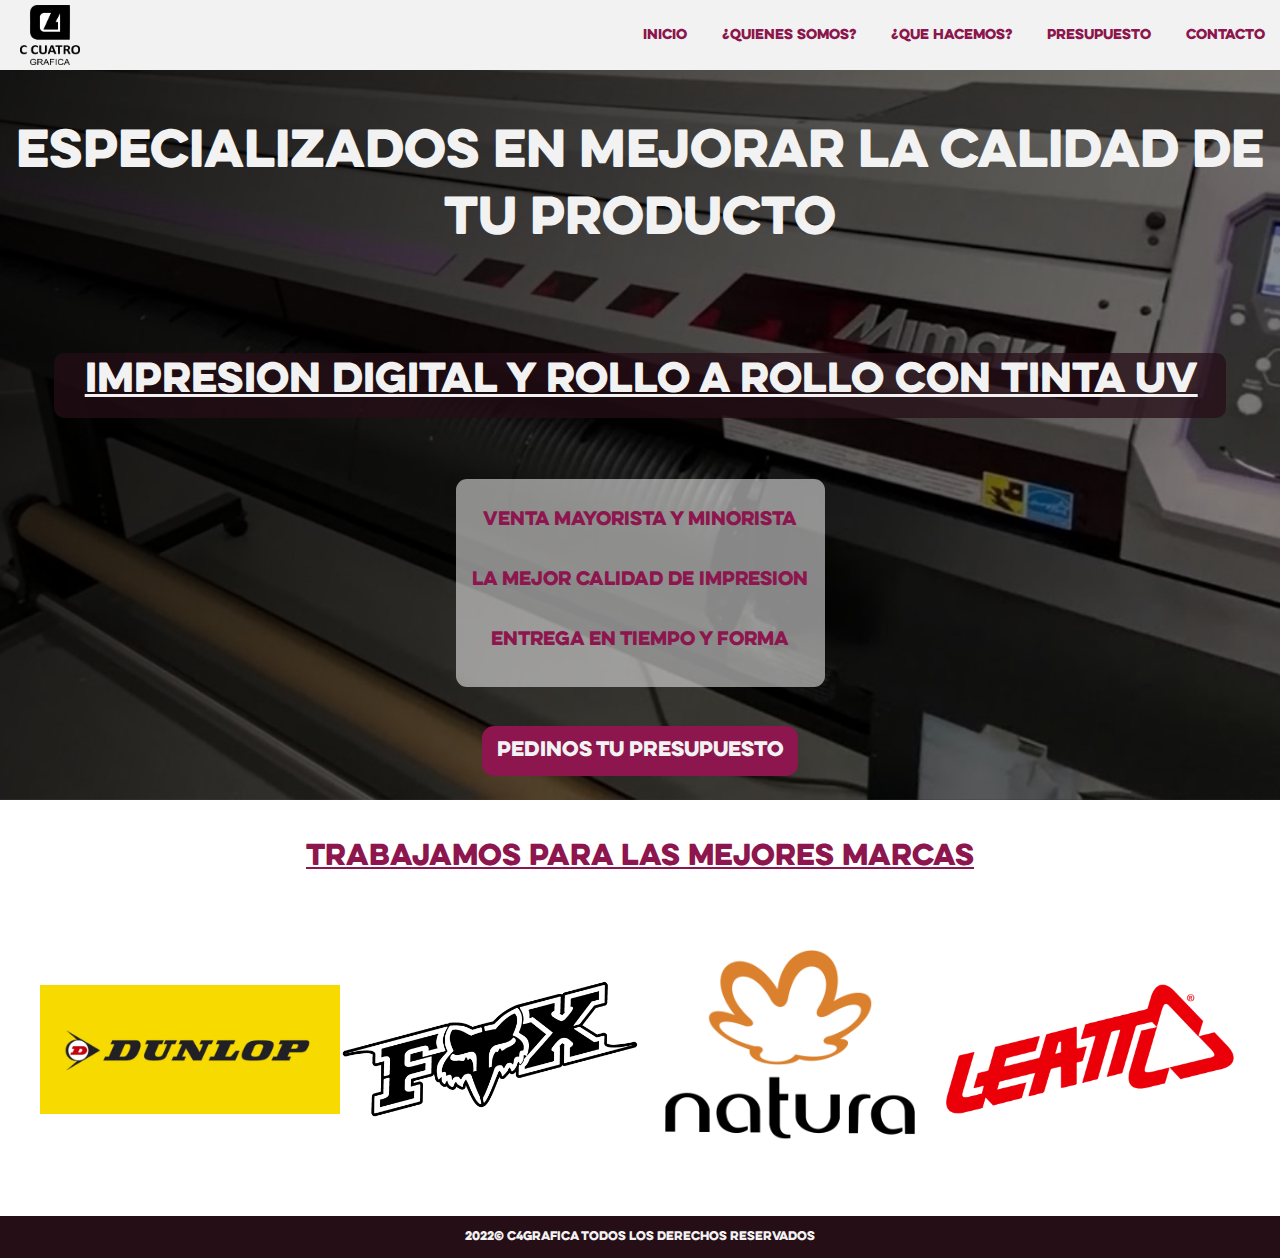
<file: index.html>
<!DOCTYPE html>
<html lang="en">
  <head>
    <meta charset="UTF-8" />
    <meta name="viewport" content="width=device-width, initial-scale=1.0" />
    <title>C4 GRAFICA- Inicio</title>
    <meta
      name="description"
      content="Grafica impresion digital y rollo a rollo"
    />
    <meta
      name="keywords"
      content="Grafica,Imprenta en Avellaneda,Impresiones,Diseño grafico"
    />
    <link rel="stylesheet" href="css/index.css" />
  </head>
  <body>
    <header class="somosc4">
      <img class="somosc4__logo" src="imagenes/logoc4.png" />
      <nav class="somosc4__menu">
        <a class="menu" href="./index.html">Inicio</a>
        <a class="menu" href="./quienessomos.html">¿Quienes somos?</a>
        <a class="menu" href="./quehacemos.html">¿Que hacemos?</a>
        <a class="menu" href="./presupuesto.html">Presupuesto</a>
        <a class="menu" href="./contacto.html">Contacto</a>
      </nav>
    </header>
    <section class="banner">
      <h1 class="banner__titulo">
        ESPECIALIZADOS EN MEJORAR LA CALIDAD DE<br />
        TU PRODUCTO
      </h1>
      <h2 class="banner__subtitulo">
        IMPRESION DIGITAL Y ROLLO A ROLLO CON TINTA UV
      </h2>
      <ol class="banner__lista">
        <h3>VENTA MAYORISTA Y MINORISTA</h3>
        <h3>LA MEJOR CALIDAD DE IMPRESION</h3>
        <h3>ENTREGA EN TIEMPO Y FORMA</h3>
      </ol>
      <a class="banner__boton" href="presupuesto.html"
        >pedinos tu presupuesto</a
      >
    </section>
    <section class="medium">
      <h2 class="somosc4__titulo">TRABAJAMOS PARA LAS MEJORES MARCAS</h2>
      <div class="somosc4__imagenes">
        <img class="imagen" src="imagenes/dunlop.png" alt="dunlop" />
        <img class="imagen" src="imagenes/fox.png" alt="fox racing" />
        <img class="imagen" src="imagenes/naturaa.png" alt="natura" />
        <img class="imagen" src="imagenes/leatt.png" alt="leatt" />
      </div>
    </section>
    <footer class="pie">
      <p class="pie__copy">
        2022&copy; C4Grafica Todos los derechos reservados
      </p>
    </footer>
  </body>
</html>
</file>
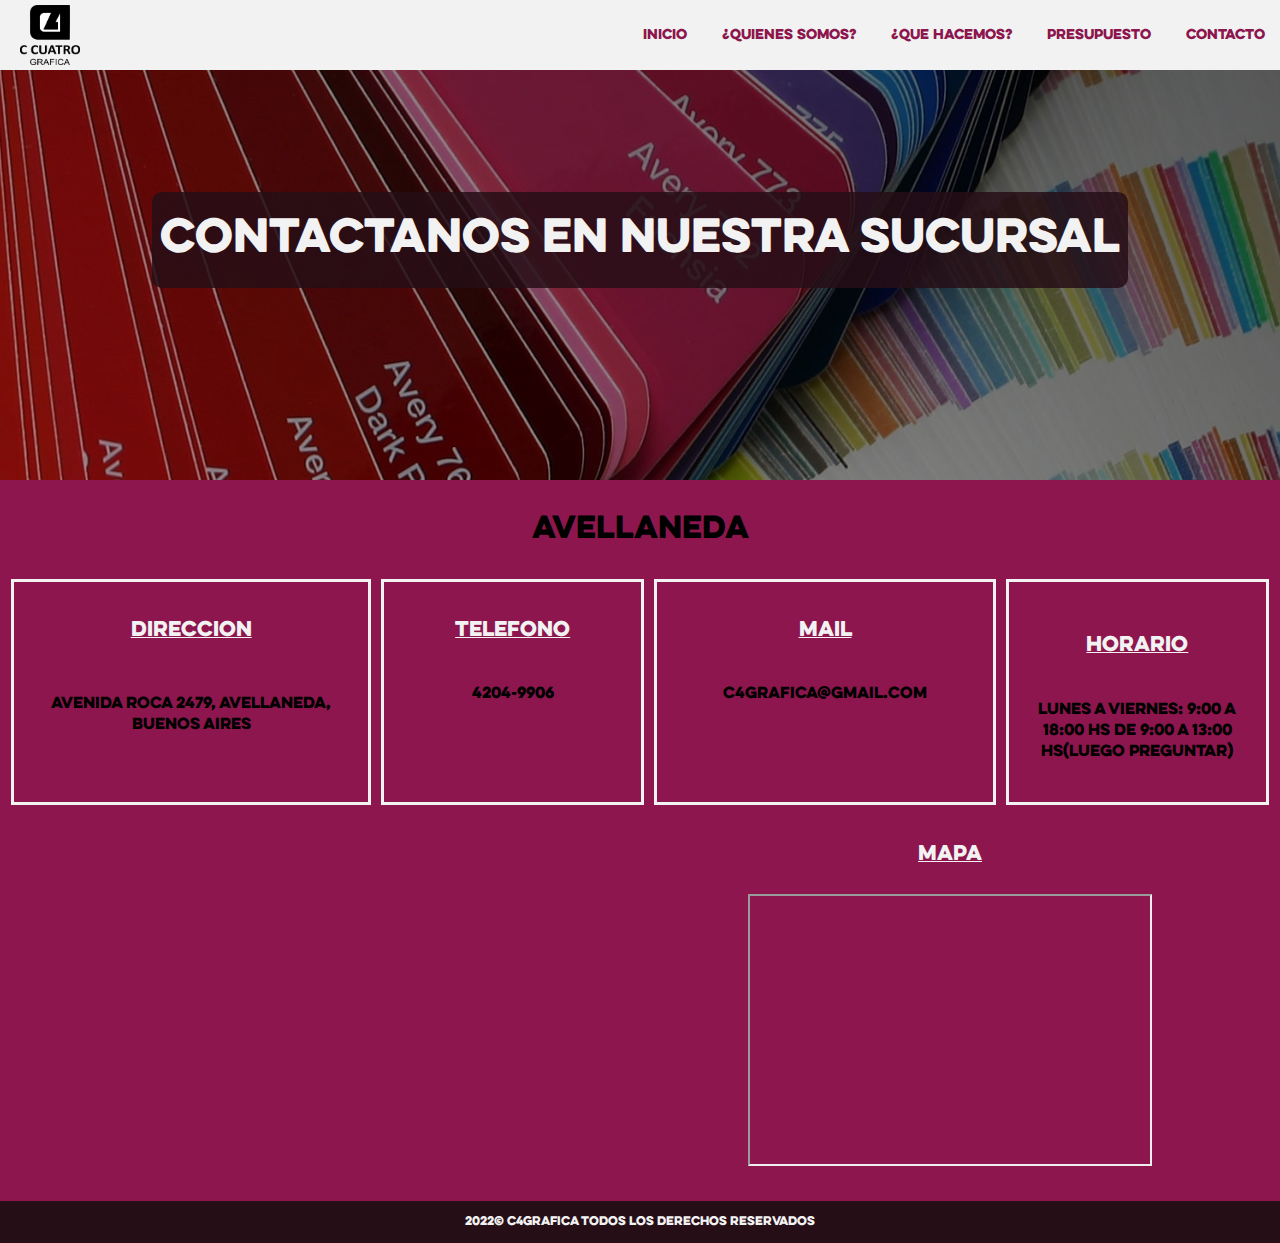
<file: contacto.html>
<!DOCTYPE html>
<html lang="en">
  <head>
    <meta charset="UTF-8" />
    <meta name="viewport" content="width=device-width, initial-scale=1.0" />
    <title>C4 GRAFICA- Contacto</title>
    <meta
      name="description"
      content="Contactanos en nuestro local y redes sociales"
    />
    <meta
      name="keywords"
      content="grafica telefono,grafica celular,grafica avellaneda"
    />
    <link rel="stylesheet" href="css/contacto.css" />
  </head>
  <body>
    <header class="somosc4">
      <img class="somosc4__logo" src="imagenes/logoc4.png" />
      <nav class="somosc4__menu">
        <a class="menu" href="./index.html">Inicio</a>
        <a class="menu" href="./quienessomos.html">¿Quienes somos?</a>
        <a class="menu" href="./quehacemos.html">¿Que hacemos?</a>
        <a class="menu" href="./presupuesto.html">Presupuesto</a>
        <a class="menu" href=".//contacto.html">Contacto</a>
      </nav>
    </header>
    <section class="imagen">
      <h2 class="imagen__titulo">CONTACTANOS EN NUESTRA SUCURSAL</h2>
    </section>
    <section class="informacion">
      <h3 class="informacion__titulo">Avellaneda</h3>
      <div class="lista">
        <div class="direccion">
          <h4>Direccion</h4>
          <p>Avenida roca 2479, Avellaneda, Buenos Aires</p>
        </div>
        <div class="telefono">
          <h4>Telefono</h4>
          <p>4204-9906</p>
        </div>
        <div class="mail">
          <h4>Mail</h4>
          <p>C4grafica@gmail.com</p>
        </div>
        <div class="horario">
          <h4>Horario</h4>
          <p>
            Lunes a viernes: 9:00 a 18:00 hs de 9:00 a 13:00 hs(luego preguntar)
          </p>
        </div>
      </div>
      <div class="mapa">
        <h4>Mapa</h4>
        <iframe
          src="https://www.google.com/maps/embed?pb=!1m18!1m12!1m3!1d820.3147327798134!2d-58.34654747079068!3d-34.673413898777575!2m3!1f0!2f0!3f0!3m2!1i1024!2i768!4f13.1!3m3!1m2!1s0x95a33316f5f8d8e9%3A0x29d89116fc835595!2sAv.%20Roca%202479%2C%20Sarand%C3%AD%2C%20Provincia%20de%20Buenos%20Aires!5e0!3m2!1ses-419!2sar!4v1662464931989!5m2!1ses-419!2sar"
          width="400"
          height="350"
          allowfullscreen=""
          loading="lazy"
          referrerpolicy="no-referrer-when-downgrade"
        ></iframe>
      </div>
    </section>
    <footer class="pie">
      <p class="pie__copy">
        2022&copy; C4Grafica Todos los derechos reservados
      </p>
    </footer>
  </body>
</html>
</file>
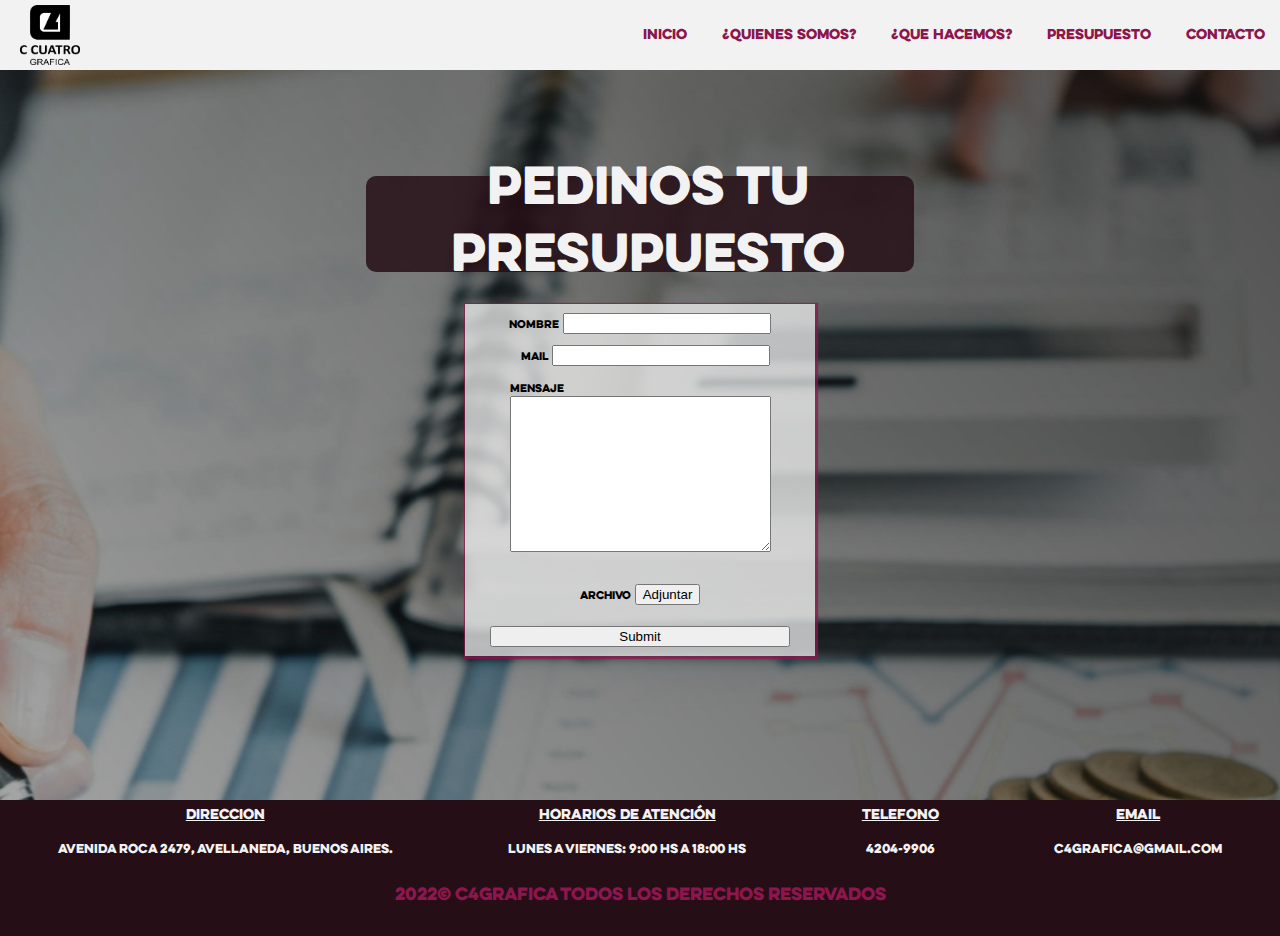
<file: presupuesto.html>
<!DOCTYPE html>
<html lang="en">
  <head>
    <meta charset="UTF-8" />
    <meta name="viewport" content="width=device-width, initial-scale=1.0"/>
    <title>C4 GRAFICA- Presupuesto</title>
    <meta name="description" content="Presupuesta tu idea">
    <meta name="keywords" content="mejor precio del mercado,impresion bajo demanda, atencion al gremio">
    <link rel="stylesheet" href="css/presupuesto.css" />
  </head>
  <body>
    <header class="somosc4">
      <img class="somosc4__logo" src="imagenes/logoc4.png" />
      <nav class="somosc4__menu">
        <a class="menu" href="./index.html">Inicio</a>
        <a class="menu" href="./quienessomos.html">¿Quienes somos?</a>
        <a class="menu" href="./quehacemos.html">¿Que hacemos?</a>
        <a class="menu" href="./presupuesto.html">Presupuesto</a>
        <a class="menu" href="./contacto.html">Contacto</a>
      </nav>
    </header>
    <section class="imagen">
      <h1 class="imagen__titulo">PEDINOS TU PRESUPUESTO</h1>
      <div class="formulario">
        <form action="" method="get"></form>
        <div class="nombre">
        <label>Nombre</label>
      <input type="text" />
    </div>
  <div class="mail">
      <label>Mail</label>
      <input type="text" />
    </div>
    <div class="mensaje">
      <label>Mensaje</label>
      <textarea name="" id="" cols="30" rows="10"></textarea>
    </div>
    <div class="adjunto">
      <label>Archivo</label>
<input type="submit" value="Adjuntar" />
</div>
      <input class="enviar" type="submit" />
    </form>
  </div>
  </section>
  <footer class="abajo">
    <div class="pie">
      <div class="pie__direccion">
        <h4>Direccion</h4> 
        <p>Avenida roca 2479, Avellaneda, Buenos Aires.</p>
      </div>
      <div class="pie__horario">
        <h4>Horarios de atención</h4>
        <p>Lunes a Viernes: 9:00 hs a 18:00 hs</p>
      </div>
      <div class="pie__tel">
        <h4>Telefono</h4>
        <p>4204-9906</p>
      </div>
      <div class="pie__mail">
        <h4>Email</h4>
        <p>C4grafica@gmail.com</p>
      </div>
    </div>
    <p class="copy">2022&copy; C4Grafica Todos los derechos reservados<p>                                                            
      </body>
</html>
</file>
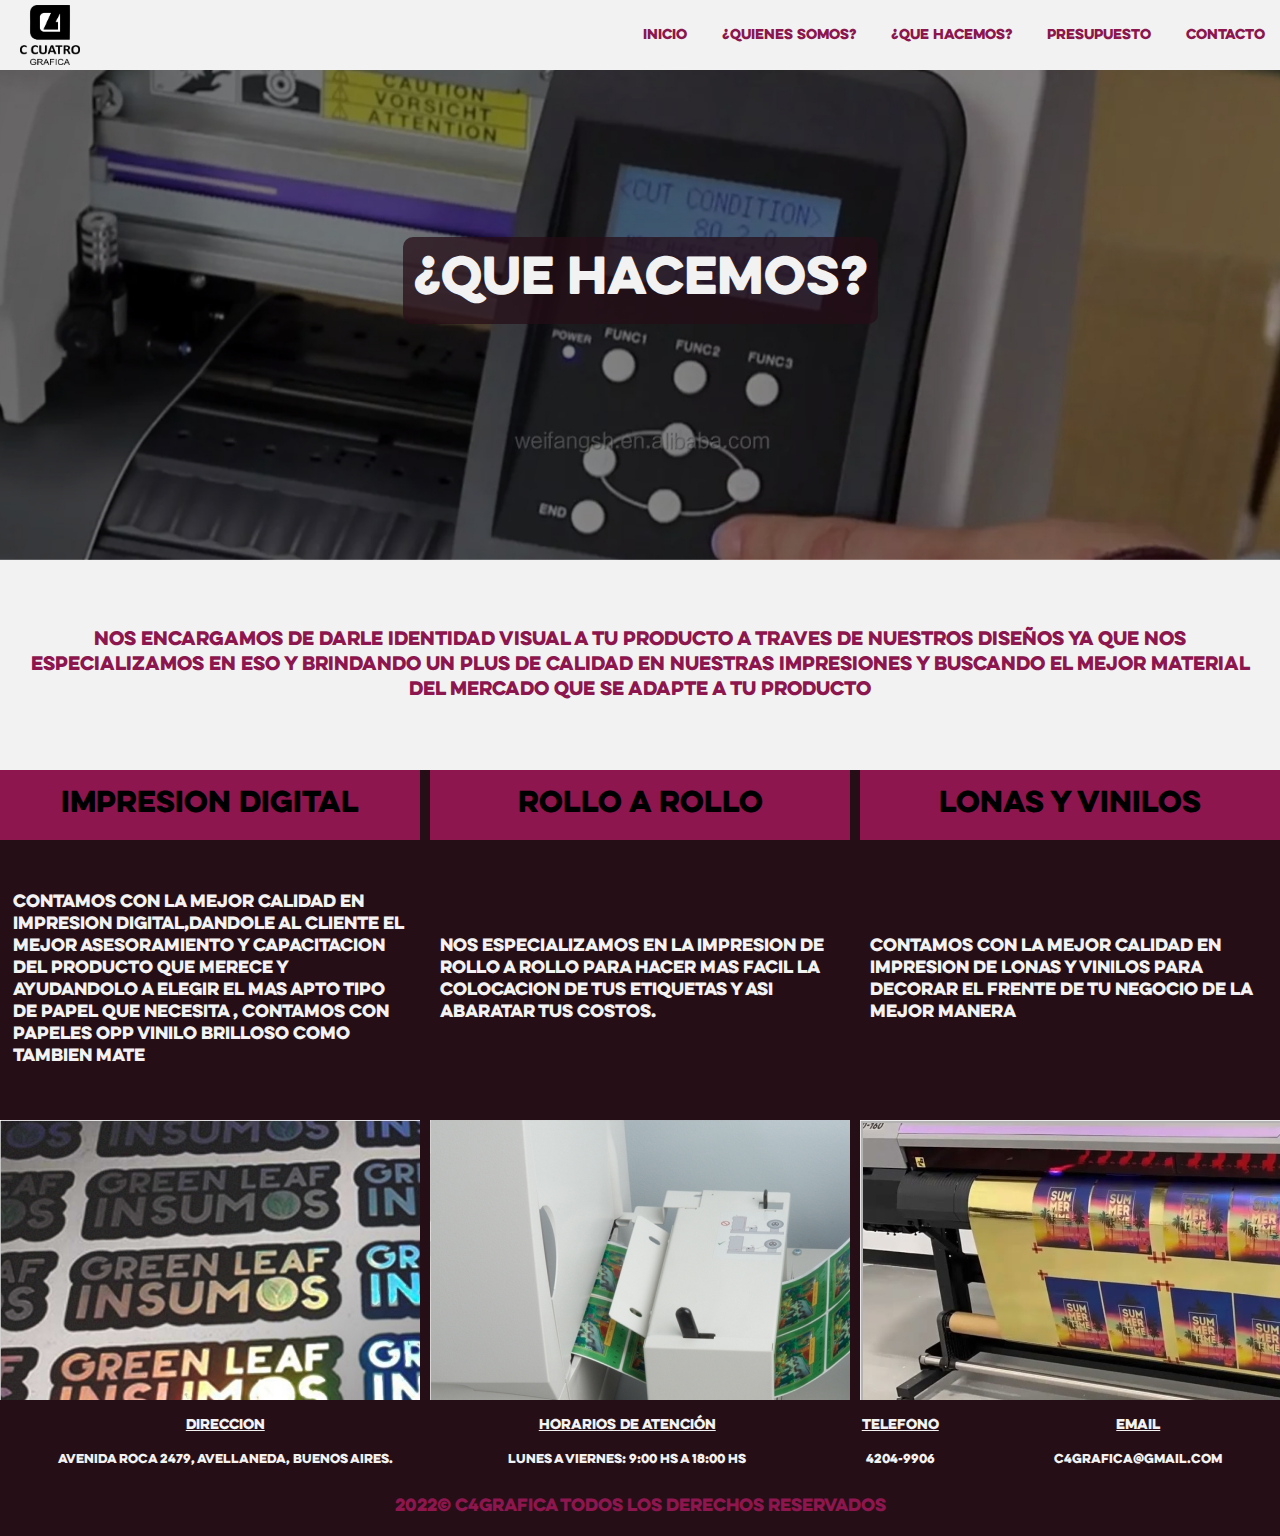
<file: quehacemos.html>
<!DOCTYPE html>
<html lang="en">
  <head>
    <meta charset="UTF-8" />
    <meta name="viewport" content="width=device-width, initial-scale=1.0" />
    <title>C4 GRAFICA- ¿Que hacemos?</title>
    <meta
      name="description"
      content="Mejoramos la identidad visual a tu empresa-emprendimiento"
    />
    <meta
      name="keywords"
      content="impresion digital,rollo a rollo,lonas,vinilos,diseños personalizados,etiquetas,papel opp"
    />
    <link rel="stylesheet" href="css/quehacemos.css" />
  </head>
  <body>
    <header class="somosc4">
      <img class="somosc4__logo" src="imagenes/logoc4.png" />
      <nav class="somosc4__menu">
        <a class="menu" href="./index.html">Inicio</a>
        <a class="menu" href="./quienessomos.html">¿Quienes somos?</a>
        <a class="menu" href="./quehacemos.html">¿Que hacemos?</a>
        <a class="menu" href="./presupuesto.html">Presupuesto</a>
        <a class="menu" href="./contacto.html">Contacto</a>
      </nav>
    </header>
    <section class="contenedor">
      <div class="banner"><h1>¿QUE HACEMOS?</h1></div>
      <div class="parrafo">
        <p>
          Nos encargamos de darle identidad visual a tu producto a traves de
          nuestros diseños ya que nos especializamos en eso y brindando un plus
          de calidad en nuestras impresiones y buscando el mejor material del
          mercado que se adapte a tu producto
        </p>
      </div>
      <div class="digital">IMPRESION DIGITAL</div>
      <div class="parrafo2">
        Contamos con la mejor calidad en impresion digital,dandole al cliente el
        mejor asesoramiento y capacitacion del producto que merece y ayudandolo
        a elegir el mas apto tipo de papel que necesita , contamos con papeles
        opp vinilo brilloso como tambien mate
      </div>
      <div class="imagen2"></div>
      <div class="rollo">ROLLO A ROLLO</div>
      <div class="parrafo3">
        Nos especializamos en la impresion de rollo a rollo para hacer mas facil
        la colocacion de tus etiquetas y asi abaratar tus costos.
      </div>
      <div class="imagen3"></div>
      <div class="lonas">LONAS Y VINILOS</div>
      <div class="parrafo4">
        Contamos con la mejor calidad en impresion de lonas y vinilos para
        decorar el frente de tu negocio de la mejor manera
      </div>
      <div class="imagen4"></div>
    </section>
    <footer class="abajo">
      <div class="pie">
        <div class="pie__direccion">
          <h4>Direccion</h4>
          <p>Avenida roca 2479, Avellaneda, Buenos Aires.</p>
        </div>
        <div class="pie__horario">
          <h4>Horarios de atención</h4>
          <p>Lunes a Viernes: 9:00 hs a 18:00 hs</p>
        </div>
        <div class="pie__tel">
          <h4>Telefono</h4>
          <p>4204-9906</p>
        </div>
        <div class="pie__mail">
          <h4>Email</h4>
          <p>C4grafica@gmail.com</p>
        </div>
      </div>
      <p class="copy">2022&copy; C4Grafica Todos los derechos reservados</p>
    </footer>
  </body>
</html>
</file>
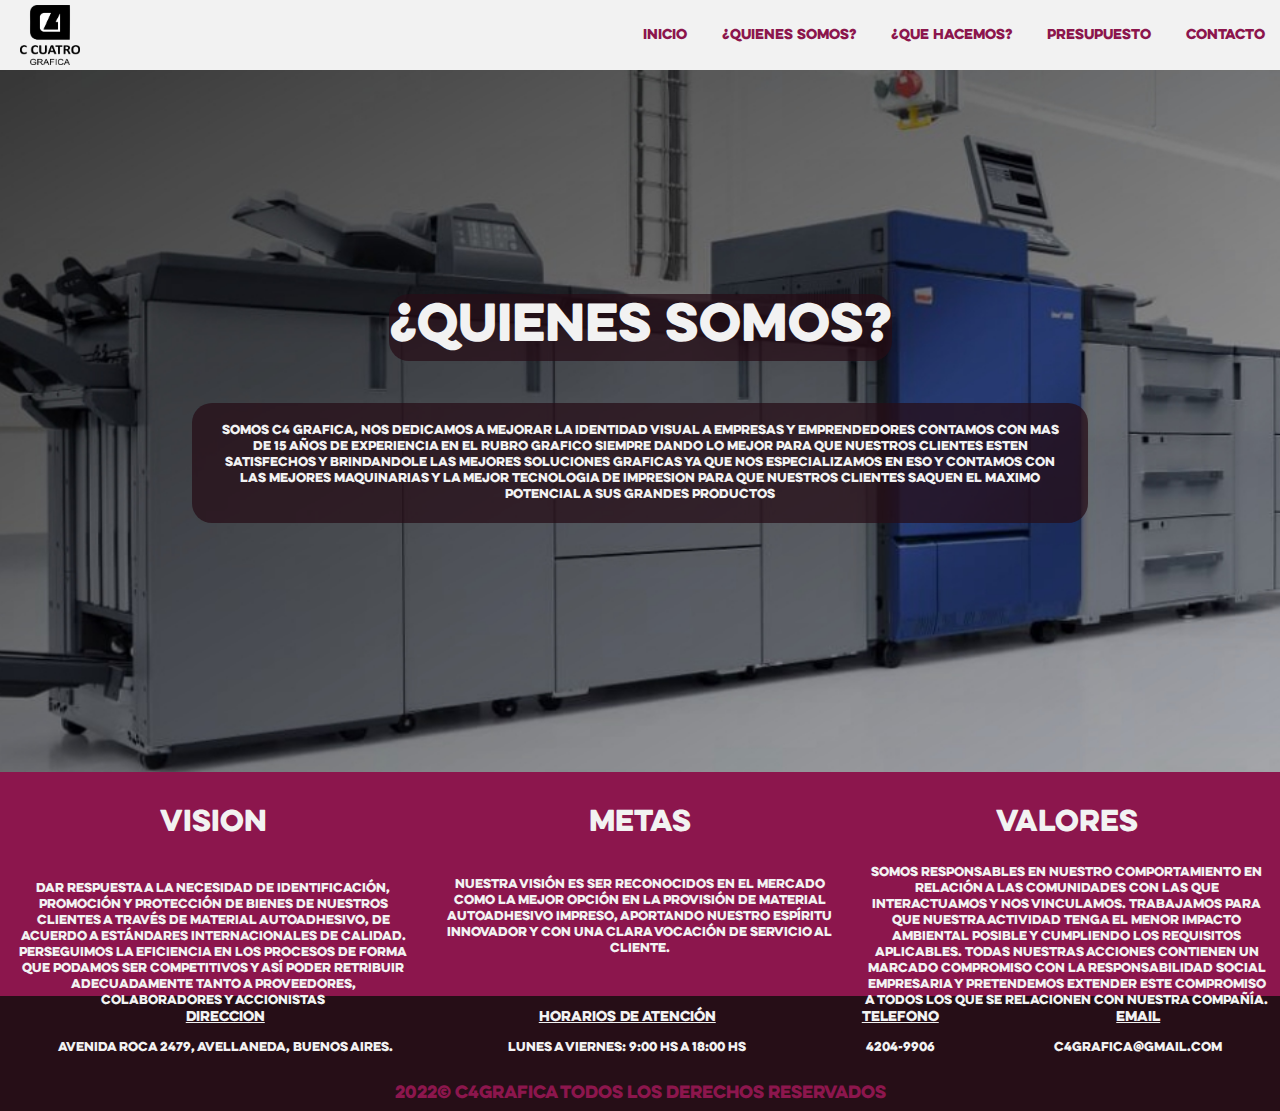
<file: quienessomos.html>
<!DOCTYPE html>
<html lang="en">
  <head>
    <meta charset="UTF-8" />
    <title>C4 GRAFICA- ¿Quienes Somos?</title>
    <meta name="viewport" content="width=device-width, initial-scale=1.0" />
    <meta name="description" content="Conocenos" />
    <meta name="keywords" content="impresiones,digital,fotocopias" />
    <link rel="stylesheet" href="css/quienessomos.css" />
  </head>
  <body>
    <header class="somosc4">
      <img class="somosc4__logo" src="imagenes/logoc4.png" />
      <nav class="somosc4__menu">
        <a class="menu" href="./index.html">Inicio</a>
        <a class="menu" href="./quienessomos.html">¿Quienes somos?</a>
        <a class="menu" href="./quehacemos.html">¿Que hacemos?</a>
        <a class="menu" href="./presupuesto.html">Presupuesto</a>
        <a class="menu" href="./contacto.html">Contacto</a>
      </nav>
    </header>
    <br />
    <section class="info">
      <h1 class="info__titulo">¿Quienes Somos?</h1>
      <p class="info__texto">
        Somos C4 grafica, nos dedicamos a mejorar la identidad visual a empresas
        y emprendedores contamos con mas de 15 años de experiencia en el rubro
        grafico siempre dando lo mejor para que nuestros clientes esten
        satisfechos y brindandole las mejores soluciones graficas ya que nos
        especializamos en eso y contamos con las mejores maquinarias y la mejor
        tecnologia de impresion para que nuestros clientes saquen el maximo
        potencial a sus grandes productos
      </p>
    </section>
    <section class="caja">
      <div class="vision">
        <h2>Vision</h2>
        <p>
          <br />
          Dar respuesta a la necesidad de identificación, promoción y protección
          de bienes de nuestros clientes a través de material autoadhesivo, de
          acuerdo a estándares internacionales de calidad. Perseguimos la
          eficiencia en los procesos de forma que podamos ser competitivos y así
          poder retribuir adecuadamente tanto a proveedores, colaboradores y
          accionistas
        </p>
      </div>
      <div class="metas">
        <h2>Metas</h2>
        <p>
          Nuestra visión es ser reconocidos en el mercado como la mejor opción
          en la provisión de material autoadhesivo impreso, aportando nuestro
          espíritu innovador y con una clara vocación de servicio al cliente.
        </p>
      </div>
      <div class="valores">
        <h2>Valores</h2>
        <p>
          Somos responsables en nuestro comportamiento en relación a las
          comunidades con las que interactuamos y nos vinculamos. Trabajamos
          para que nuestra actividad tenga el menor impacto ambiental posible y
          cumpliendo los requisitos aplicables. Todas nuestras acciones
          contienen un marcado compromiso con la responsabilidad social
          empresaria y pretendemos extender este compromiso a todos los que se
          relacionen con nuestra compañía.
        </p>
      </div>
    </section>
    <footer class="abajo">
      <div class="pie">
        <div class="pie__direccion">
          <h3>Direccion</h3>
          <p>Avenida roca 2479, Avellaneda, Buenos Aires.</p>
        </div>
        <div class="pie__horario">
          <h3>Horarios de atención</h3>
          <p>Lunes a Viernes: 9:00 hs a 18:00 hs</p>
        </div>
        <div class="pie__tel">
          <h3>Telefono</h3>
          <p>4204-9906</p>
        </div>
        <div class="pie__mail">
          <h3>Email</h3>
          <p>C4grafica@gmail.com</p>
        </div>
      </div>
      <p class="copy">2022&copy; C4Grafica Todos los derechos reservados</p>
    </footer>
  </body>
</html>
</file>
<file: css/index.css>
/* ESTILOS BASICOS */
body {
  font-family: "Fuente c4";
  background-color: #260e17;
  margin: 0%;
}
@font-face {
  font-family: Fuente c4;
  src: url(../fuente/Eveleth\ Clean\ Regular.otf);
}
h1 {
  font-size: 3rem;
}
h2 {
  font-size: 1.7rem;
}
h3 {
  font-size: 1.1rem;
  justify-content: center;
  text-align: left;
}
h4 {
  font-size: 1em;
}
p {
  font-size: 1em;
}
a {
  font-family: "Fuente c4";
  font-size: 0.8rem;
}

.somosc4 {
  display: flex;
  flex-direction: row;
  justify-content: space-between;
  align-items: center;
  background-color: #f2f2f2;
  position: fixed;
  width: 100%;
  height: 4.375em;
}
.somosc4__logo {
  margin: 0%;
  padding: 0.25rem 1.25rem;
  align-items: center;
  justify-content: center;
  height: 3.75rem;
  width: 3.75em;
}
.somosc4__menu a {
  padding: 0.3125em 1.1875em;
  font-weight: bold;
  color: #8c164d;
  text-decoration: none;
}
.banner {
  display: flex;
  flex-direction: column;
  justify-content: center;
  text-align: center;
  align-items: center;
  height: 50em;
  width: 100%;
  background-image: url(../imagenes/mimaki.jpg);
  background-repeat: no-repeat;
  background-size: cover;
  background-position: center center;
}

.banner__titulo {
  border-radius: 10px;
  color: #f2f2f2;
  height: 6.25em;
  margin-top: 2.2em;
  padding: 0.3em;
  text-align: center center;
  align-items: center center;
  justify-content: center center;
}
.banner__subtitulo {
  font-size: 2.375em;
  text-decoration: underline;
  font-weight: bold;
  border-radius: 10px;
  justify-content: space-between;
  text-align: center;
  margin: 1.25em;
  background-color: #260e17bd;
  padding: 0.0625em 0.75em 0.25em 0.8125em;
  color: #f2f2f2;
}
.banner__lista {
  font-size: 1.1em;
  display: flex;
  border-radius: 0.625em;
  background-color: #f2f2f28e;
  flex-direction: column;
  align-items: center;
  justify-content: center;
  margin: 0.8125em;
  padding: 0.625em 0.9375em 0.9375em 0.9375em;
  color: #8c164d;
}
.banner__boton {
  font-size: 1.1875em;
  font-weight: bold;
  text-decoration: none;
  padding: 0.625em 0.75em;
  border-radius: 0.625em;
  color: #f2f2f2;
  background-color: #8c164d;
  margin: 1.25em;
}
.medium {
  height: 25em;
  width: 100%;
  background-color: white;
  padding-top: 1em;
}

.imagen {
  justify-content: center;
  width: 18.75em;
  height: 500%;
}
.somosc4__titulo {
  display: flex;
  align-items: center;
  justify-content: center;
  text-decoration-line: underline;
  color: #8c164d;
}
.somosc4__imagenes {
  display: flex;
  flex-direction: row;
  align-items: center;
  justify-content: center;
  padding: 0em;
}
.pie {
  color: #f2f2f2;
  width: 100%;
}
.pie__copy {
  display: flex;
  align-items: center;
  justify-content: center;
  margin: 0%;
  padding: 1%;
  font-size: 0.7em;
  font-weight: bold;
}
/*TRANSFORMACIONES-ANIMACIONES*/
.somosc4__logo:hover {
  transform: scale(1.5);
  transition: all 2s;
  height: 46px;
  width: 46px;
  background-color: #8c164d;
}
header a:hover {
  color: #da116e;
}
.banner__titulo:hover {
  transform: translate(10.5%);
  background: #8c164d;
  transition: all 5s;
  width: 50%;
  display: flex;
  text-align: center;
}
.banner__subtitulo:hover {
  transform: translate(100%);

  background: #8c164d93;
  transition: all 3s;
  width: 70%;
  transform: translate(10%);
}
.lista:hover {
  transform: scale(1.1);
  transition: all 2s;
}
.banner__boton:hover {
  transform: scale(1.5);
  transition: all 1s;
  background: #260e17;
}
.medium:hover h2 {
  transform: translate(100%);
  background: #8c164d;
  transition: all 3s;
  width: 35%;
  color: #f2f2f2;
}
.dunlop:hover {
  transform: translate(1%);
  width: 20%;
}
.fox:hover {
  transform: translate(1%);
  width: 20%;
}
.natura:hover {
  transform: translate(1%);
  width: 17%;
}
.leatt:hover {
  transform: translate(1%);
  width: 20%;
}
/*MEDIA QUARIES PARA TABLET*/
@media (max-width: 1024px) {
  h1 {
    font-size: 2rem;
  }
  h2 {
    font-size: 1.2rem;
  }
  .medium {
    height: 16rem;
  }
  .imagen {
    width: 10em;
  }
  /*TRANSFORMACIONES-ANIMACIONES*/
  .banner__titulo:hover {
    transform: translate(8%);
    height: 120px;
    width: 80%;
    padding-top: 10px;
    display: flex;
    text-align: center;
  }
  .banner__subtitulo:hover {
    transition: all 3s;
    width: 80%;
    transform: translate(0.1%);
  }
  .lista:hover {
    transform: scale(1.1);
    transition: all 2s;
  }
  .banner__boton:hover {
    transform: scale(1.5);
    transition: all 1s;
    background: #260e17;
  }
  .dunlop:hover {
    transform: none;
    width: 20%;
  }
  .fox:hover {
    transform: none;
  }
  .natura:hover {
    transform: none;
  }
  .leatt:hover {
    transform: none;
  }
}

/*MEDIA QUARIES PARA CELULAR*/
@media (max-width: 767px) {
  .banner {
    height: 70em;
  }
  .banner__titulo {
    padding-top: 50px;
    height: 8rem;
  }
  .banner__titulo:hover {
    transform: translateY(20%);
  }
  .banner__subtitulo:hover {
    transform: translateX(1%);
  }
  .medium {
    height: 42rem;
  }
  .somosc4__imagenes {
    display: flex;
    flex-direction: column;
  }
  .imagen {
    width: 30%;
  }
}
</file>
<file: css/contacto.css>
body {
  font-family: "Fuente c4";
  margin: 0%;
  padding: 0%;
}
@font-face {
  font-family: Fuente c4;
  src: url(../fuente/Eveleth\ Clean\ Regular.otf);
}
h1 {
  font-size: 3em;
}
h2 {
  font-size: 2.7em;
}
h3 {
  font-size: 1.8em;
}
h4 {
  font-size: 1.2em;
  text-decoration: underline;
  color: #f2f2f2;
}
p {
  font-size: 0.9em;
}
a {
  font-family: "Fuente c4";
  font-size: 0.8rem;
}
label {
  font-size: 1rem;
}
.somosc4 {
  display: flex;
  flex-direction: row;
  justify-content: space-between;
  align-items: center;
  background-color: #f2f2f2;
  position: fixed;
  width: 100%;
  height: 4.375em;
}
.somosc4__logo {
  margin: 0%;
  padding: 0.25rem 1.25rem;
  align-items: center;
  justify-content: center;
  height: 3.75rem;
  width: 3.75em;
}
.somosc4__menu a {
  padding: 0.3125em 1.1875em;
  font-weight: bold;
  color: #8c164d;
  text-decoration: none;
}
.imagen {
  width: 100%;
  height: 30em;
  background-image: url(../imagenes/sucursal.jpg);
  display: flex;
  flex-wrap: wrap;
  justify-content: center;
  align-items: center;
}
.imagen__titulo {
  color: #f2f2f2;
  background-color: #260e17d8;
  width: 61rem;
  height: 6rem;
  border-radius: 10px;
  display: flex;
  flex-wrap: wrap;
  flex-direction: row;
  text-align: center;
  align-items: center;
  justify-content: center;
}
.informacion {
  background-color: #8c164d;
  padding-top: 0.0625rem;
  width: 100%;
  height: 45rem;
}
.informacion__titulo {
  color: black;
  display: flex;
  justify-content: center;
  align-items: center;
}
.lista {
  display: flex;
  flex-direction: row;
  margin: 0.7rem;
  justify-content: center;
}
.direccion {
  display: flex;
  flex-direction: column;
  text-align: center;
  border: 0.1875rem solid #f2f2f2;
  height: 12.5rem;
  padding: 0.625rem;
}
.direccion p {
  padding: 10px;
}
.telefono {
  display: flex;
  flex-direction: column;
  margin-left: 0.625rem;
  height: 12.5rem;
  width: 18.75rem;
  text-align: center;
  border: 3px solid #f2f2f2;
  padding: 0.625rem;
}
.mail {
  display: flex;
  flex-direction: column;
  margin-left: 0.625rem;
  height: 12.5rem;
  width: 25rem;
  text-align: center;
  border: 3px solid #f2f2f2;
  padding: 0.625rem;
}
.horario {
  display: flex;
  flex-direction: column;
  justify-content: center;
  margin-left: 0.625rem;
  height: 12.5rem;
  width: 18.75rem;
  text-align: center;
  border: 3px solid #f2f2f2;
  padding: 0.625rem;
}
.horario h4 {
  padding-top: 0.0625rem;
}
.horario p {
  padding-top: 0.0625rem;
}
.mapa {
  display: flex;
  width: 37.5rem;
  height: 21.875rem;
  flex-direction: column;
  justify-content: center;
  text-align: center;
  align-items: center;
  margin-left: 40.625rem;
  box-shadow: 1px 1px 1px 2px #8c164db6;
}
.pie {
  color: #f2f2f2;
  width: 100%;
  background-color: #260e17;
}
.pie__copy {
  display: flex;
  align-items: center;
  justify-content: center;
  margin: 0%;
  padding: 1%;
  font-size: 0.7em;
  font-weight: bold;
}
/*TRANSFORMACIONES-ANIMACIONES*/
.somosc4__logo:hover {
  transform: scale(1.5);
  transition: all 2s;
  height: 46px;
  width: 46px;
  background-color: #8c164d;
}
header a:hover {
  color: #da116e;
}
.imagen__titulo:hover {
  transform: translate(2%);
  background: #8c164d;
  transition: all 5s;
  width: 55%;
}
.direccion:hover {
  transform: translate(1%);
  width: 30%;
  background-color: #260e17d8;
  color: #f2f2f2;
}
.telefono:hover {
  transform: translate(1%);
  width: 30%;
  background-color: #260e17d8;
  color: #f2f2f2;
}
.mail:hover {
  transform: translate(1%);
  width: 30%;
  background-color: #260e17d8;
  color: #f2f2f2;
}
.horario:hover {
  transform: translate(1%);
  width: 30%;
  background-color: #260e17d8;
  color: #f2f2f2;
}
/*MEDIA QUARIES PARA TABLET*/
@media (max-width: 1024px) {
  h4 {
    font-size: 1em;
  }
  p {
    font-size: 0.8em;
  }
  .mapa {
    margin-left: 15rem;
  }
  .horario h4 {
    padding-top: 1rem;
  }
  /*TRANSFORMACIONES-ANIMACIONES*/
  .imagen__titulo:hover {
    width: 55%;
    height: 30%;
  }
}
@media (max-width: 840px) {
  h4 {
    font-size: 0, 5em;
  }
  .mapa {
    display: flex;
    justify-content: center;
    align-items: center;
    text-align: center;
  }
}
/*MEDIA QUARIES PARA CELULAR*/
@media (max-width: 768px) {
  .imagen__titulo {
    height: 8rem;
    width: 80%;
  }
  .imagen__titulo:hover {
    width: 70%;
  }
  .mapa {
    margin-left: 5rem;
  }
  .horario {
    width: 100rem;
  }
  .horario:hover {
    transform: translate(0%);
    width: 100rem;
  }
  @media (max-width: 640px) {
    .imagen__titulo {
      width: 90%;
      height: 10rem;
    }
    .imagen__titulo:hover {
      width: 85%;
    }
    .informacion {
      height: 50rem;
    }
    .mapa {
      margin-left: 1rem;
    }
  }
  @media (max-width: 500px) {
    .imagen__titulo {
      height: 15rem;
    }
    .imagen__titulo:hover {
      transform: translate(0.1%);
      width: 80%;
      height: 15rem;
    }
    .informacion {
      display: flex;
      flex-direction: column;
      height: 80rem;
    }
    .lista {
      flex-direction: column;
      justify-content: center;
      text-align: center;
      align-items: center;
    }
    .direccion {
      height: 10rem;
      width: 25rem;
      border: none;
    }
    .direccion:hover {
      transform: translate(0.1%);
      width: 60%;
    }
    .telefono {
      height: 10rem;
      width: 25rem;
      border: none;
    }
    .telefono:hover {
      transform: translate(0.1%);
      width: 60%;
    }
    .mail {
      height: 10rem;
      width: 25rem;
      border: none;
    }
    .mail:hover {
      transform: translate(0.1%);
      width: 60%;
    }
    .horario {
      height: 10rem;
      width: 25rem;
      border: none;
    }
    .horario:hover {
      transform: translate(0.1%);
      width: 60%;
    }
    .mapa {
      width: 70%;
      display: flex;
      flex-direction: column;
      justify-content: center;
      text-align: center;
      align-items: center;
    }
    .mapa h4 {
      margin-left: 100px;
    }
    .mapa iframe {
      width: 70%;
      margin-left: 100px;
    }
  }
}
</file>
<file: css/presupuesto.css>
body {
  font-family: "Fuente c4";
  margin: 0%;
  padding: 0%;
}
@font-face {
  font-family: Fuente c4;
  src: url(../fuente/Eveleth\ Clean\ Regular.otf);
}
h1 {
  font-size: 3em;
}
h2 {
  font-size: 1.7em;
}
h3 {
  font-size: 1.1em;
}
h4 {
  font-size: 0.8em;
  text-decoration: underline;
}
p {
  font-size: 0.73em;
}
a {
  font-family: "Fuente c4";
  font-size: 0.8rem;
}
label {
  font-size: 0.625rem;
}
.somosc4 {
  display: flex;
  flex-direction: row;
  justify-content: space-between;
  align-items: center;
  background-color: #f2f2f2;
  position: fixed;
  width: 100%;
  height: 4.375em;
}
.somosc4__logo {
  margin: 0%;
  padding: 0.25rem 1.25rem;
  align-items: center;
  justify-content: center;
  height: 3.75rem;
  width: 3.75em;
}
.somosc4__menu a {
  padding: 0.3125em 1.1875em;
  font-weight: bold;
  color: #8c164d;
  text-decoration: none;
}
.imagen {
  background-color: #8c164d;
  color: #f2f2f2;
  background-image: url(../imagenes/presupuesto.jpg);
  background-repeat: no-repeat;
  background-position: 50%;
  height: 50rem;
  width: 100%;
  display: flex;
  flex-direction: column;
  justify-content: center;
  align-items: center;
  text-align: center;
}
.imagen__titulo {
  background-color: #260e17d8;
  border-radius: 0.625rem;
  width: 39%;
  height: 8%;
  padding: 1rem 1rem 1rem 2rem;
  display: flex;
  align-items: center;
}
.formulario {
  background-color: #f2f2f2bd;
  color: black;
  width: 350px;
  height: 22em;
  display: flex;
  flex-direction: column;
  justify-content: center;
  align-items: center;
  box-shadow: 1px 1px 1px 2px #8c164db6;
}
.nombre {
  margin: 10px;
}
.nombre input {
  width: 200px;
}
.mail {
  margin-left: 10px;
}
.mail input {
  width: 210px;
}
.mensaje {
  margin: 15px;
}
.mensaje label {
  display: flex;
  flex-direction: column;
  text-align: left;
}
.mensaje input {
  width: 10px;
}
.adjunto {
  flex-direction: row;
  margin: 10px;
}
.adjunto label {
  text-align: left;
}
.enviar {
  width: 300px;
  margin: 0.625rem;
}
.abajo {
  background-color: #260e17;
  width: 100%;
  height: 8.5rem;
  display: flex;
  flex-direction: column;
  justify-content: center;
  text-align: center;
}
.pie {
  color: #f2f2f2;
  display: flex;
  justify-content: space-around;
}
.pie__direccion {
  flex-direction: column;
  text-align: center;
}
.pie__horario {
  text-align: center;
}
.pie__tel {
  text-align: center;
}
.pie__mail {
  text-align: center;
}
.copy {
  color: #8c164d;
  font-size: 1rem;
  display: flex;
  justify-content: center;
}
/*TRANSFORMACIONES-ANIMACIONES*/
.somosc4__logo:hover {
  transform: scale(1.5);
  transition: all 2s;
  height: 46px;
  width: 46px;
  background-color: #8c164d;
}
header a:hover {
  color: #da116e;
}
.imagen__titulo:hover {
  transform: translate(18%);
  background: #8c164d;
  transition: all 5s;
  width: 39%;
}
/*MEDIA QUARIES PARA TABLET*/
@media (max-width: 1024px) {
  .imagen__titulo {
    width: 40%;
    height: 15%;
  }
  h4 {
    font-size: 0.8em;
  }
  p {
    font-size: 0.6em;
  }
}
/*MEDIA QUARIES PARA CELULAR*/
@media (max-width: 767px) {
  .imagen__titulo {
    width: 25rem;
  }
  .imagen__titulo:hover {
    transform: translate(8%);
    width: 52%;
  }
  .abajo {
    height: 12rem;
    padding-top: 1rem;
  }
  @media (max-width: 640px) {
    .abajo {
      display: flex;
      flex-direction: column;
      height: 22rem;
    }
    .pie {
      flex-direction: column;
    }
    .imagen__titulo:hover {
      transform: translate(2%);
      width: 60%;
    }
  }
  @media (max-width: 500px) {
    .imagen__titulo:hover {
      transform: translate(0.1%);
      width: 25rem;
    }
  }
}
</file>
<file: css/quehacemos.css>
body {
  font-family: "Fuente c4";
  margin: 0%;
}
@font-face {
  font-family: Fuente c4;
  src: url(../fuente/Eveleth\ Clean\ Regular.otf);
}
h1 {
  font-size: 3em;
}
h2 {
  font-size: 1.7em;
}
h3 {
  font-size: 1.1em;
}
h4 {
  font-size: 0.8em;
  text-decoration: underline;
}
p {
  font-size: 0.73em;
}
a {
  font-family: "Fuente c4";
  font-size: 0.8rem;
}
.somosc4 {
  display: flex;
  flex-direction: row;
  justify-content: space-between;
  align-items: center;
  background-color: #f2f2f2;
  position: fixed;
  width: 100%;
  height: 4.375em;
}
.somosc4__logo {
  margin: 0%;
  padding: 0.25rem 1.25rem;
  align-items: center;
  justify-content: center;
  height: 3.75rem;
  width: 3.75em;
}
.somosc4__menu a {
  padding: 0.3125em 1.1875em;
  font-weight: bold;
  color: #8c164d;
  text-decoration: none;
}
.contenedor {
  display: grid;
  grid-template-columns: repeat(3, 9fr);
  grid-template-rows: 8fr 3fr 1fr 4fr 4fr;
  grid-column-gap: 0.625rem;
  background-color: #260e17;
  color: #f2f2f2;
  padding: 0;
  width: 100%;
  grid-template-areas:
    "banner banner banner"
    "parrafo parrafo parrafo"
    "digital rollo lonas "
    "parrafo2 parrafo3 parrafo4 "
    "imagen2 imagen3 imagen4 ";
}

.banner {
  grid-area: banner;
  display: flex;
  justify-content: center;
  align-items: center;
  background-image: url(../imagenes/mimakicorte.jpg);
  background-repeat: no-repeat;
  background-size: cover;
  background-position: center center;
}
.banner h1 {
  background-color: #260e17bd;
  border-radius: 0.625rem;
  padding: 0.625rem;
  color: #f2f2f2;
}
.parrafo {
  grid-area: parrafo;
  font-size: 1.5em;
  display: flex;
  align-items: center;
  justify-content: center;
  text-align: center;
  padding: 1.25rem;
  background-color: #f2f2f2;
  color: #8c164d;
}
.digital {
  grid-area: digital;
  display: flex;
  justify-content: center;
  align-items: center;
  background-color: #8c164d;
  color: black;
  font-size: 1.7em;
  padding: 1rem;
}
.parrafo2 {
  grid-area: parrafo2;
  display: flex;
  justify-content: center;
  align-items: center;
  background-color: #260e17;
  color: #f2f2f2;
  padding: 0.825rem;
}
.rollo {
  grid-area: rollo;
  display: flex;
  justify-content: center;
  align-items: center;
  background-color: #8c164d;
  color: black;
  font-size: 1.7em;
  padding: 1rem;
}
.parrafo3 {
  grid-area: parrafo3;
  display: flex;
  justify-content: center;
  align-items: center;
  background-color: #260e17;
  color: #f2f2f2;
  padding: 0.625rem;
}
.lonas {
  grid-area: lonas;
  display: flex;
  justify-content: center;
  align-items: center;
  background-color: #8c164d;
  color: black;
  font-size: 1.7em;
  padding: 1rem;
}
.parrafo4 {
  grid-area: parrafo4;
  display: flex;
  justify-content: center;
  align-items: center;
  background-color: #260e17;
  color: #f2f2f2;
  padding: 0.625rem;
}
.imagen2 {
  grid-area: imagen2;
  background-image: url(../imagenes/digital2.jpg);
}
.imagen3 {
  grid-area: imagen3;
  background-image: url(../imagenes/rollo1.jpg);
}
.imagen4 {
  grid-area: imagen4;
  background-image: url(../imagenes/lona5.jpg);
}

.abajo {
  background-color: #260e17;
  width: 100%;
  height: 8.5rem;
}
.pie {
  color: #f2f2f2;
  display: flex;
  justify-content: space-around;
}
.pie__direccion {
  flex-direction: column;
  text-align: center;
}
.pie__horario {
  text-align: center;
}
.pie__tel {
  text-align: center;
}
.pie__mail {
  text-align: center;
}
.copy {
  color: #8c164d;
  display: flex;
  justify-content: center;
  font-size: 1rem;
}
/*TRANSFORMACIONES-ANIMACIONES*/
.somosc4__logo:hover {
  transform: scale(1.5);
  transition: all 2s;
  height: 46px;
  width: 46px;
  background-color: #8c164d;
}
header a:hover {
  color: #da116e;
}
.banner:hover h1 {
  transform: translate(2%);
  background: #8c164d;
  transition: all 5s;
  width: 18%;
  height: 25%;
  display: flex;
  text-align: center;
}
.parrafo:hover {
  background-color: #f2f2f2a9;
}
.digital:hover {
  background: #e00c6f;
}
.parrafo2:hover {
  background: #e00c6f;
}
.rollo:hover {
  background: #e00c6f;
}
.imagen2:hover {
  transform: scale(0.9);
  transition: all 2s;
}
.parrafo3:hover {
  background: #e00c6f;
}
.imagen3:hover {
  transform: scale(0.9);
  transition: all 2s;
}
.lonas:hover {
  background: #e00c6f;
}
.parrafo4:hover {
  background: #e00c6f;
}
.imagen4:hover {
  transform: scale(0.9);
  transition: all 2s;
}
/*MEDIA QUARIES PARA TABLET*/
@media (max-width: 1024px) {
  .banner {
    height: 45em;
  }
  .imagen2 {
    height: 20em;
    background-size: initial;
    background: position 100%;
  }
  .imagen3 {
    width: 22em;
    height: 20em;
    background-size: inherit;
    background-position: top;
  }
  .imagen4 {
    width: 22em;
    height: 20em;
    background-size: inherit;
    background-position: unset;
  }
  .imagen2:hover {
    transform: scale(0.9);
    transition: all 2s;
  }
  .imagen3:hover {
    transform: scale(0.9);
    transition: all 2s;
  }
  .imagen4:hover {
    transform: scale(0.9);
    transition: all 2s;
  }
  .copy {
    font-size: 0.9375rem;
  }
  .contenedor {
    grid-template-rows: 1fr 0.3fr 0.15fr 0.5fr 0.1fr;
  }
  .abajo {
    height: 7.375rem;
  }
  .abajo p {
    font-size: 12px;
  }
  /*TRANSFORMACIONES-ANIMACIONES*/
  .banner:hover h1 {
    transform: translate(2%);
    width: 30%;
    height: 20%;
  }
}

/*MEDIA QUARIES PARA CELULAR*/
@media (max-width: 767px) {
  .abajo {
    width: 46, 5rem;
    height: 10rem;
  }
  .pie p {
    font-size: 0.65rem;
  }

  .contenedor {
    display: flex;
    flex-direction: column;
    align-items: center;
  }
  .banner {
    height: 30rem;
    width: 100%;
  }
  .banner:hover h1 {
    transform: translate(1%);
    width: 60%;
    height: 25%;
    align-items: center;
  }
  .parrafo2 {
    font-size: 0.8rem;
  }
  .parrafo3 {
    font-size: 0.8rem;
  }
  .parrafo4 {
    font-size: 0.8rem;
  }
  .imagen2 {
    width: 50%;
  }
  .imagen3 {
    align-items: center;
    background-size: 280%;
  }
  .imagen4 {
    background-size: 280%;
  }
  @media (max-width: 640px) {
    .abajo {
      display: flex;
      flex-direction: column;
      height: 22rem;
    }
    .pie {
      flex-direction: column;
    }
  }
}
</file>
<file: css/quienessomos.css>
body {
  font-family: "Fuente c4";
  margin: 0%;
}
@font-face {
  font-family: Fuente c4;
  src: url(../fuente/Eveleth\ Clean\ Regular.otf);
}
h1 {
  font-size: 3em;
}
h2 {
  font-size: 1.7em;
}
h3 {
  font-size: 0.8em;
  text-decoration: underline;
}
p {
  font-size: 0.73em;
}
a {
  font-family: "Fuente c4";
  font-size: 0.8rem;
}
.somosc4 {
  display: flex;
  flex-direction: row;
  justify-content: space-between;
  align-items: center;
  background-color: #f2f2f2;
  position: fixed;
  width: 100%;
  height: 4.375em;
}
.somosc4__logo {
  margin: 0%;
  padding: 0.25rem 1.25rem;
  align-items: center;
  justify-content: center;
  height: 3.75rem;
  width: 3.75em;
}
.somosc4__menu a {
  padding: 0.3125em 1.1875em;
  font-weight: bold;
  color: #8c164d;
  text-decoration: none;
}
.info {
  display: flex;
  align-items: center;
  justify-content: center;
  text-align: center;
  flex-direction: column;
  height: 750px;
  width: 100%;
  background-image: url(../imagenes/minolta.jpg);
  background-repeat: no-repeat;
  background-size: cover;
  background-position: center center;
}
.info__titulo {
  color: #f2f2f2;
  background-color: #260e17bd;
  border-radius: 20px;
}
.info__texto {
  background-color: #260e17bd;
  border-radius: 20px;
  color: #f2f2f2;
  padding: 20px;
  margin: 10px;
  box-sizing: border-box;
  width: 70%;
}
.caja {
  display: grid;
  width: 100%;
  height: 14rem;
  grid-template-columns: 1fr 1fr 1fr;
  grid-template-rows: 1fr 1fr 1fr;
  grid-template-areas:
    "vision metas valores "
    "vision metas valores"
    "vision metas valores";
  text-align: center;
  justify-content: center;
  background-color: #8c164d;
}
.vision {
  grid-area: vision;
  height: 200px;
  color: #f2f2f2;
  margin: 10px;
}
.metas {
  grid-area: metas;
  display: flex;
  flex-direction: column;
  align-items: center;
  text-align: center;
  color: #f2f2f2;
  margin: 10px;
}
.valores {
  grid-area: valores;
  color: #f2f2f2;
  margin: 10px;
}
.abajo {
  background-color: #260e17;
  width: 100%;
  height: 115px;
}
.pie {
  color: #f2f2f2;
  display: flex;
  justify-content: space-around;
}
.pie__direccion {
  flex-direction: column;
  text-align: center;
}
.pie__horario {
  text-align: center;
}
.pie__tel {
  text-align: center;
}
.pie__mail {
  text-align: center;
}
.copy {
  color: #8c164d;
  display: flex;
  justify-content: center;
  font-size: 1em;
}
/*TRANSFORMACIONES-ANIMACIONES*/
.somosc4__logo:hover {
  transform: scale(1.5);
  transition: all 2s;
  height: 46px;
  width: 46px;
  background-color: #8c164d;
}
header a:hover {
  color: #da116e;
}
.info__titulo:hover {
  transform: translate(1%);
  background: #8c164d;
  transition: all 3s;
  width: 40%;
}
.info__texto:hover {
  transform: scale(1);
  background: #8c164d93;
  transition: all 1s;
  width: 55%;
}
.caja:hover {
  background-color: #260e17;
  color: #da116e;
}
/*MEDIA QUARIES PARA TABLET*/
@media (max-width: 1024px) {
  .vision p {
    font-size: 0.5em;
  }
  .metas p {
    font-size: 0.5em;
  }
  .valores p {
    font-size: 0.5em;
  }
}
/*MEDIA QUARIES PARA CELULAR*/
@media (max-width: 768px) {
  h3 {
    font-size: 0.5em;
  }
  p {
    font-size: 0.5em;
  }
  .caja {
    height: 16rem;
  }
  .abajo {
    height: 8.2rem;
  }
  @media (max-width: 640px) {
    h3 {
      font-size: 0.8em;
    }
    p {
      font-size: 0.7em;
    }
    .info__texto {
      font-size: 0.55rem;
    }
    .caja {
      height: 50rem;
      grid-template-columns: 1fr;
      grid-template-rows: 0.5fr 0.5fr 0.5fr;
      grid-template-areas:
        "vision"
        "metas"
        "valores";
    }
    .abajo {
      display: flex;
      flex-direction: column;
      height: 22rem;
    }
    .pie {
      flex-direction: column;
    }
  }
}
@media (max-width: 500px) {
  .info__titulo {
    width: 60%;
  }
  .info__titulo:hover {
    translate: (0%);
    width: 60%;
  }
  .copy {
    font-size: 0.8rem;
  }
}
@media (max-width: 450px) {
  .caja {
    height: 22rem;
  }
  h2 {
    font-size: 14px;
  }
  h3 {
    font-size: 10px;
  }
  p {
    font-size: 10px;
  }
  .pie {
    display: flex;
    flex-direction: column;
    height: 12rem;
  }
}
@media (max-width: 300px) {
  .pie {
    display: flex;
    flex-direction: column;
    height: 30rem;
  }
}
</file>
